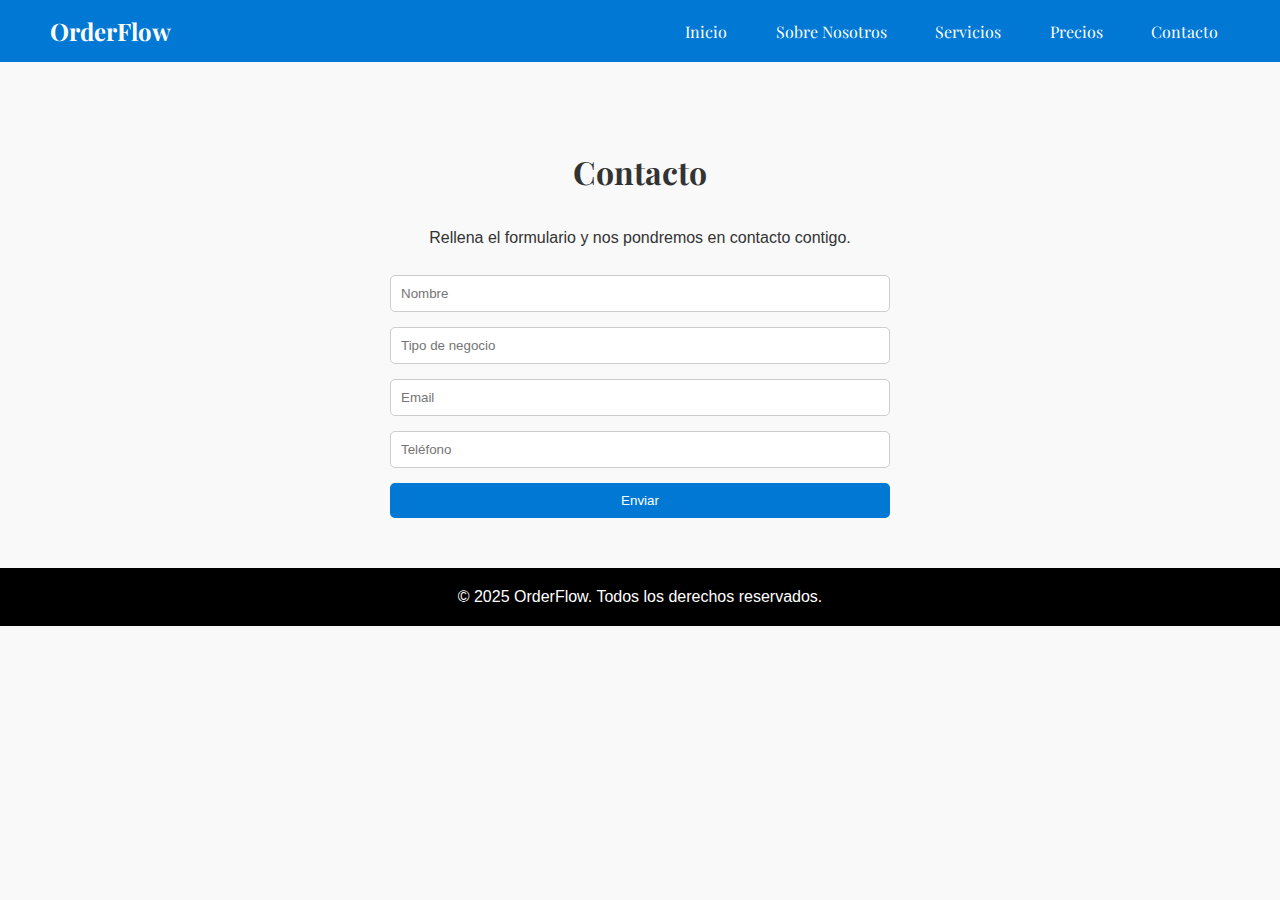
<file: contacto.html>
<!DOCTYPE html>
<html lang="es">
<head>
  <meta charset="UTF-8">
  <meta name="viewport" content="width=device-width, initial-scale=1.0">
  <title>OrderFlow - Contacto</title>
  <link rel="stylesheet" href="css/style.css">
  <link href="https://fonts.googleapis.com/css2?family=Playfair+Display:wght@700;900&display=swap" rel="stylesheet">
</head>
<body>
<header>
  <div class="logo" style="font-family: 'Playfair Display', serif;">OrderFlow</div>
  <input type="checkbox" id="menu-toggle" style="display:none;">
  <label for="menu-toggle" class="menu-icon">
    <span></span>
    <span></span>
    <span></span>
  </label>
  <nav>
  <a href="index.html" style="font-family: 'Playfair Display', serif;">Inicio</a>
  <a href="sobre-nosotros.html" style="font-family: 'Playfair Display', serif;">Sobre Nosotros</a>
  <a href="servicios.html" style="font-family: 'Playfair Display', serif;">Servicios</a>
  <a href="precios.html" style="font-family: 'Playfair Display', serif;">Precios</a>
  <a href="contacto.html" class="active" style="font-family: 'Playfair Display', serif;">Contacto</a>
  </nav>
</header>

<main>
  <section class="content">
  <h1 style="font-family: 'Playfair Display', serif; margin-bottom:32px;">Contacto</h1>
  <p style="max-width:600px; margin:20px auto; padding:0 5%; line-height:1.6; margin-bottom:24px;">Rellena el formulario y nos pondremos en contacto contigo.</p>

    <form id="contact-form">
       <input id="nombre" name="nombre" placeholder="Nombre" required>
       <input id="negocio" name="negocio" placeholder="Tipo de negocio" required>
       <input id="email" name="email" type="email" placeholder="Email" required>
       <input id="telefono" name="telefono" placeholder="Teléfono" required>

      <button type="submit">Enviar</button>
    </form>
  </section>
</main>

<footer style="background:#000; color:white; text-align:center; padding:20px; margin-top:0; position:static; left:0; bottom:0; width:100%;">
  <p style="margin:0;">© 2025 OrderFlow. Todos los derechos reservados.</p>
</footer>
<style>
  .menu-icon {
    display: none;
    flex-direction: column;
    cursor: pointer;
    width: 32px;
    height: 32px;
    justify-content: center;
    align-items: center;
    margin-left: 20px;
    z-index: 101;
  }
  .menu-icon span {
    height: 4px;
    width: 28px;
    background: white;
    margin: 4px 0;
    border-radius: 2px;
    display: block;
    transition: 0.3s;
  }
  @media (max-width: 600px) {
    nav {
      position: absolute;
      top: 60px;
      left: 0;
      width: 100vw;
      background: #000;
      flex-direction: column;
      align-items: flex-start;
      padding: 20px 0 10px 30px;
      display: none;
      z-index: 100;
    }
    header {
      flex-direction: row;
      padding: 15px 20px;
    }
    .menu-icon {
      display: flex;
    }
    #menu-toggle:checked + .menu-icon + nav {
      display: flex;
    }
    nav a {
      margin: 10px 0;
      padding: 10px 0;
      width: 100%;
      border-radius: 0;
    }
  }
</style>
<script>
document.getElementById("contact-form").addEventListener("submit", async function(e) {
  e.preventDefault();

  const data = {
    nombre: document.getElementById("nombre").value,
    negocio: document.getElementById("negocio").value,
    email: document.getElementById("email").value,
    telefono: document.getElementById("telefono").value
  };

  console.log("Enviando datos:", data);

  try {
    const response = await fetch("https://script.google.com/macros/s/AKfycbxQW4LtuuZdxwd3Un7sT0aJtkFHKFc4hg1TpIcWiR3fBa_m81RRZ7rZTKZfI3TMTM-c/exec", {
      method: "POST",
      headers: { "Content-Type": "application/json" },
      body: JSON.stringify(data)
    });

    const result = await response.json();
    console.log("Respuesta del servidor:", result);

    if (result.success) {
      alert("Formulario enviado correctamente!");
      e.target.reset();
    } else {
      alert("Hubo un problema: " + result.error);
    }

  } catch (error) {
    console.error("Error al enviar:", error);
    alert("Hubo un error al enviar el formulario. Porfavor contáctanos en orderflow.team@gmail.com");
  }
});
</script>
</body>
</html>
</file>
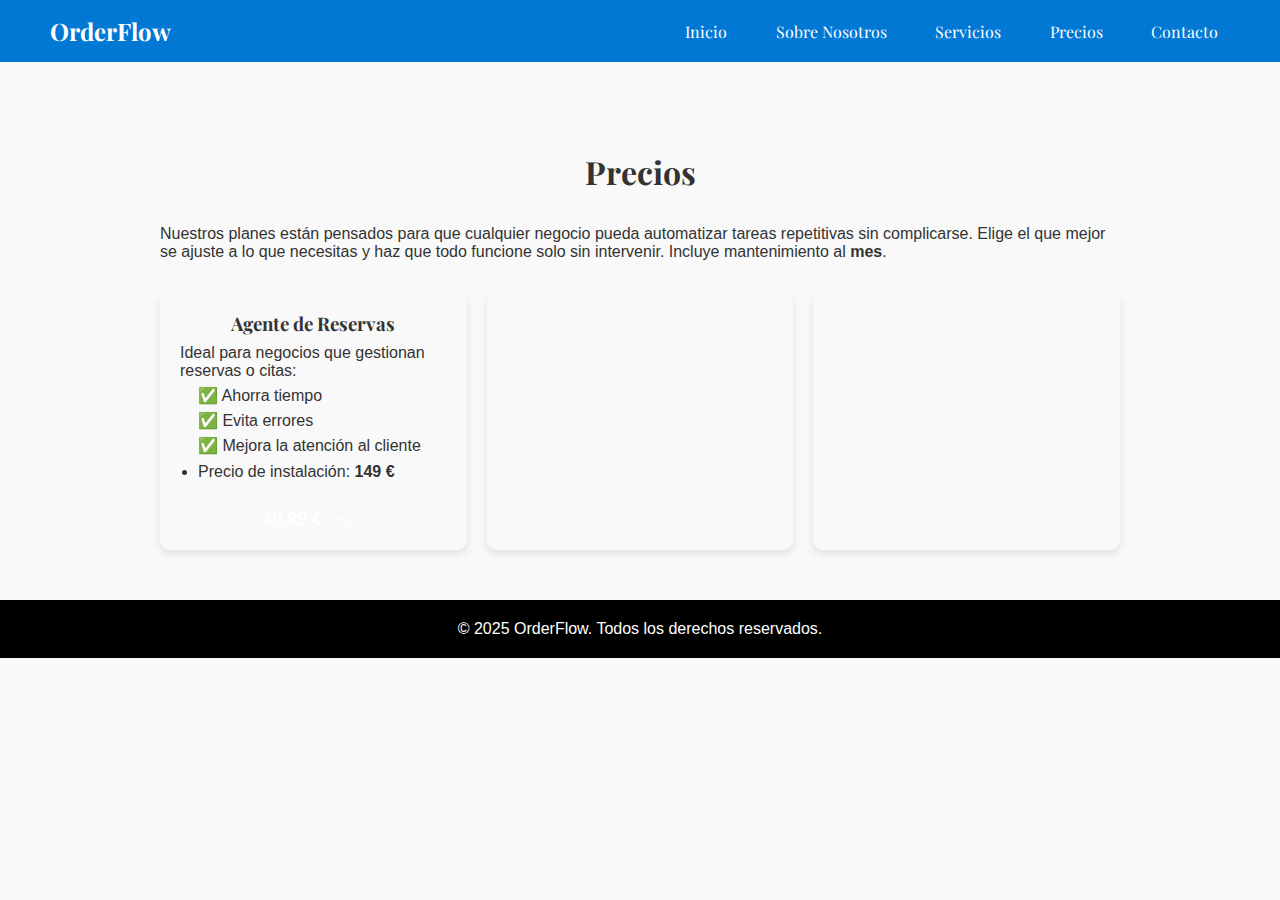
<file: precios.html>
<!DOCTYPE html>
<html lang="es">
<head>
  <meta charset="UTF-8">
  <meta name="viewport" content="width=device-width, initial-scale=1.0">
  <title>OrderFlow - Precios</title>
  <link rel="stylesheet" href="css/style.css">
  <link href="https://fonts.googleapis.com/css2?family=Playfair+Display:wght@700;900&display=swap" rel="stylesheet">
</head>
<body>
<header>
  <div class="logo" style="font-family: 'Playfair Display', serif;">OrderFlow</div>
  <input type="checkbox" id="menu-toggle" style="display:none;">
  <label for="menu-toggle" class="menu-icon">
    <span></span>
    <span></span>
    <span></span>
  </label>
  <nav>
  <a href="index.html" style="font-family: 'Playfair Display', serif;">Inicio</a>
  <a href="sobre-nosotros.html" style="font-family: 'Playfair Display', serif;">Sobre Nosotros</a>
  <a href="servicios.html" style="font-family: 'Playfair Display', serif;">Servicios</a>
  <a href="precios.html" class="active" style="font-family: 'Playfair Display', serif;">Precios</a>
  <a href="contacto.html" style="font-family: 'Playfair Display', serif;">Contacto</a>
  </nav>
</header>

<main>
  <section class="content">
  <h1 style="text-align: center; font-family: 'Playfair Display', serif; margin-bottom:32px;">Precios</h1>
  <p style="text-align: left;">Nuestros planes están pensados para que cualquier negocio pueda automatizar tareas repetitivas sin complicarse. Elige el que mejor se ajuste a lo que necesitas y haz que todo funcione solo sin intervenir. Incluye mantenimiento al <strong>mes</strong>.</p>
    <div class="cards">
      <div class="card">
  
  <h3 style="font-family: 'Playfair Display', serif; text-align: center;">Agente de  Reservas</h3>
  <p style="text-align: left; margin-top:8px;">Ideal para negocios que gestionan reservas o citas:</p>
  

    <ul class="benefits-list" style="text-align:left; margin:0; padding-left:18px; list-style: none;">
      <li style="margin:6px 0;">✅ Ahorra tiempo</li>
      <li style="margin:6px 0;">✅ Evita errores</li>
      <li style="margin:6px 0;">✅ Mejora la atención al cliente</li>
    </ul>
    <ul class="price-details" style="text-align:left; margin:8px 0 0 18px; padding:0; list-style: disc;">
      <li style="margin:6px 0;">Precio de instalación: <strong>149&nbsp;€</strong></li>
    </ul>
   
    <!-- Línea divisoria y precio final -->
    <hr class="price-divider" />
    <p class="final-price" style="text-align:center; margin-top:12px; font-family: 'Playfair Display';">
      <span class="final-amount">49,99&nbsp;€</span>
      <span class="per-month">/mes</span>
    </p>
      </div>
      <div class="card">
  <h3 style="font-family: 'Playfair Display', serif;"></h3>
        <p><!-- Editable --> </p>
      </div>
      <div class="card">
  <h3 style="font-family: 'Playfair Display', serif;"></h3>
        <p><!-- Editable --> </p>
      </div>
    </div>
  </section>
</main>

<footer style="background:#000; color:white; text-align:center; padding:20px; margin-top:0; position:static; left:0; bottom:0; width:100%;">
  <p style="margin:0;">© 2025 OrderFlow. Todos los derechos reservados.</p>
</footer>
<style>
  .menu-icon {
    display: none;
    flex-direction: column;
    cursor: pointer;
    width: 32px;
    height: 32px;
    justify-content: center;
    align-items: center;
    margin-left: 20px;
    z-index: 101;
  }
  .menu-icon span {
    height: 4px;
    width: 28px;
    background: white;
    margin: 4px 0;
    border-radius: 2px;
    display: block;
    transition: 0.3s;
  }
  @media (max-width: 600px) {
    nav {
      position: absolute;
      top: 60px;
      left: 0;
      width: 100vw;
      background: #000;
      flex-direction: column;
      align-items: flex-start;
      padding: 20px 0 10px 30px;
      display: none;
      z-index: 100;
    }
    header {
      flex-direction: row;
      padding: 15px 20px;
    }
    .menu-icon {
      display: flex;
    }
    #menu-toggle:checked + .menu-icon + nav {
      display: flex;
    }
    nav a {
      margin: 10px 0;
      padding: 10px 0;
      width: 100%;
      border-radius: 0;
    }
  }
  /* Estilos para el precio final */
  .price-divider { border: none; height: 1px; background: rgba(255,255,255,0.12); margin: 12px 0; }
  .final-price { font-family: 'Playfair Display', serif; font-size: 1.1rem; color: #fff; margin: 0; }
  .final-price .final-amount { font-weight: 700; white-space: nowrap; }
  .final-price .per-month { font-size: 0.85em; margin-left:6px; color: rgba(255,255,255,0.85); }
  /* Precio dentro del cuadro, arriba izquierda */
  .card { position: relative; }
  /* .card-price-top removed (price moved/hidden) */
</style>
</body>
</html>
</file>
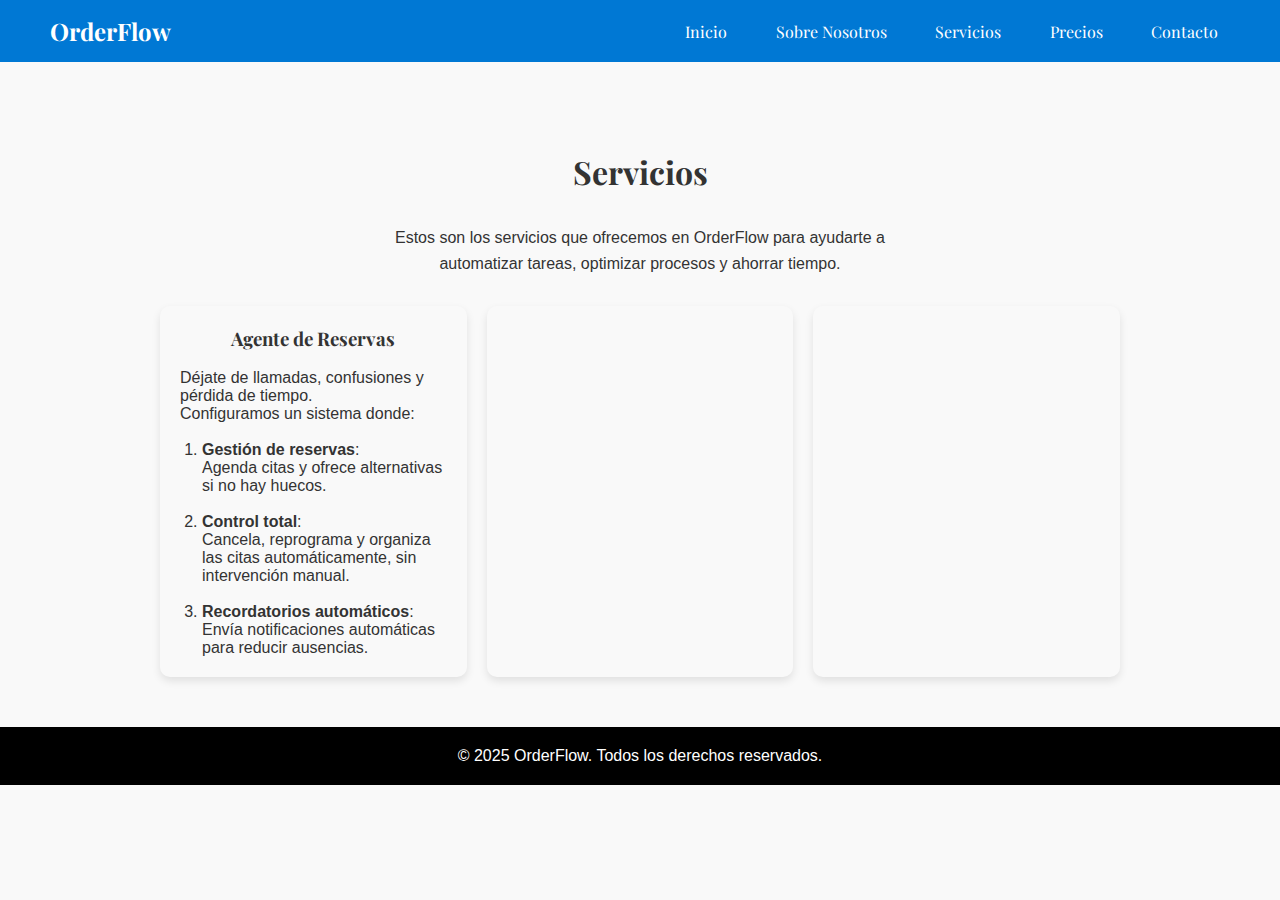
<file: servicios.html>
<!DOCTYPE html>
<html lang="es">
<head>
  <meta charset="UTF-8">
  <meta name="viewport" content="width=device-width, initial-scale=1.0">
  <title>OrderFlow - Servicios</title>
  <link rel="stylesheet" href="css/style.css">
  <link href="https://fonts.googleapis.com/css2?family=Playfair+Display:wght@700;900&display=swap" rel="stylesheet">
  <link rel="icon" type="image/png" href="faviconorderflow.png">
</head>
<body>
<header>
  <div class="logo" style="font-family: 'Playfair Display', serif;">OrderFlow</div>
  <input type="checkbox" id="menu-toggle" style="display:none;">
  <label for="menu-toggle" class="menu-icon">
    <span></span>
    <span></span>
    <span></span>
  </label>
  <nav>
  <a href="index.html" style="font-family: 'Playfair Display', serif;">Inicio</a>
  <a href="sobre-nosotros.html" style="font-family: 'Playfair Display', serif;">Sobre Nosotros</a>
  <a href="servicios.html" class="active" style="font-family: 'Playfair Display', serif;">Servicios</a>
  <a href="precios.html" style="font-family: 'Playfair Display', serif;">Precios</a>
  <a href="contacto.html" style="font-family: 'Playfair Display', serif;">Contacto</a>
  </nav>
</header>

<main>
  <section class="content">
  <h1 style="text-align: center; font-family: 'Playfair Display', serif; margin-bottom:32px;">Servicios</h1>
    <p style="max-width:600px; margin:20px auto; padding:0 5%; line-height:1.6;"><!-- Editable --> Estos son los servicios que ofrecemos en OrderFlow para ayudarte a automatizar tareas, optimizar procesos y ahorrar tiempo.</p>
    <div class="cards">
    <div class="card">
  <h3 style="font-family: 'Playfair Display', serif; margin-bottom:18px; text-align:center;">Agente de Reservas</h3>
  <p style="margin-bottom:18px; text-align:left;">Déjate de llamadas, confusiones y pérdida de tiempo.<br>Configuramos un sistema donde:</p>
    <ol style="text-align:left; margin-left:0; padding-left:22px; margin-bottom:0;">
    <li><strong>Gestión de reservas</strong>:<br>Agenda citas y ofrece alternativas si no hay huecos.</li><br>
    <li><strong>Control total</strong>:<br>Cancela, reprograma y organiza las citas automáticamente, sin intervención manual.</li><br>
    <li><strong>Recordatorios automáticos</strong>:<br>Envía notificaciones automáticas para reducir ausencias.</li>
  </ol>
      </div>
      <div class="card">
  <h3 style="font-family: 'Playfair Display', serif;"><!--Servicio 2--></h3>
        <p><!-- Editable --> <!--Detalle del servicio 2 editable.--></p>
      </div>
      <div class="card">
  <h3 style="font-family: 'Playfair Display', serif;"><!--Servicio 3--></h3>
        <p><!-- Editable --> <!--Detalle del servicio 3 editable.--></p>
      </div>
    </div>
  </section>
</main>

<footer style="background:#000; color:white; text-align:center; padding:20px; margin-top:0; position:static; left:0; bottom:0; width:100%;">
  <p style="margin:0;">© 2025 OrderFlow. Todos los derechos reservados.</p>
</footer>
<style>
  .menu-icon {
    display: none;
    flex-direction: column;
    cursor: pointer;
    width: 32px;
    height: 32px;
    justify-content: center;
    align-items: center;
    margin-left: 20px;
    z-index: 101;
  }
  .menu-icon span {
    height: 4px;
    width: 28px;
    background: white;
    margin: 4px 0;
    border-radius: 2px;
    display: block;
    transition: 0.3s;
  }
  @media (max-width: 600px) {
    nav {
      position: absolute;
      top: 60px;
      left: 0;
      width: 100vw;
      background: #000;
      flex-direction: column;
      align-items: flex-start;
      padding: 20px 0 10px 30px;
      display: none;
      z-index: 100;
    }
    header {
      flex-direction: row;
      padding: 15px 20px;
    }
    .menu-icon {
      display: flex;
    }
    #menu-toggle:checked + .menu-icon + nav {
      display: flex;
    }
    nav a {
      margin: 10px 0;
      padding: 10px 0;
      width: 100%;
      border-radius: 0;
    }
  }
</style>
</body>
</html>
</file>
<file: css/style.css>
* { box-sizing: border-box; margin:0; padding:0; font-family: Arial, sans-serif; }
body { background:#f9f9f9; color:#333; }
header { display:flex; justify-content:space-between; align-items:center; padding:15px 50px; background:#0078d4; color:white; position:fixed; width:100%; top:0; z-index:100; }
header .logo { font-weight:bold; font-size:1.5rem; }
nav a { color:white; text-decoration:none; margin-left:20px; padding:8px 12px; border-radius:5px; transition:0.3s; }
nav a:hover { background:#005fa3; }
main { padding-top:100px; max-width:1000px; margin:0 auto; }
section.content { padding:50px 20px; text-align:center; }
.cards { display:flex; flex-wrap:wrap; gap:20px; justify-content:center; margin-top:30px; }
.card { background:rgb; padding:20px; border-radius:10px; flex:1 1 250px; box-shadow:0 4px 8px rgba(0,0,0,0.1); text-align:center; }
.hero { text-align:center; padding:80px 20px; }
.hero h1 { font-size:2.5rem; margin-bottom:15px; color:#0078d4; }
.hero p { font-size:1.2rem; margin-bottom:10px; }
form { display:flex; flex-direction:column; gap:15px; max-width:500px; margin:0 auto; }
input, textarea, button { padding:10px; border-radius:5px; border:1px solid #ccc; }
button { background:#0078d4; color:white; border:none; cursor:pointer; }
button:hover { background:#005fa3; }
footer { background:#005fa3; color:white; text-align:center; padding:20px; margin-top:50px; }
</file>
